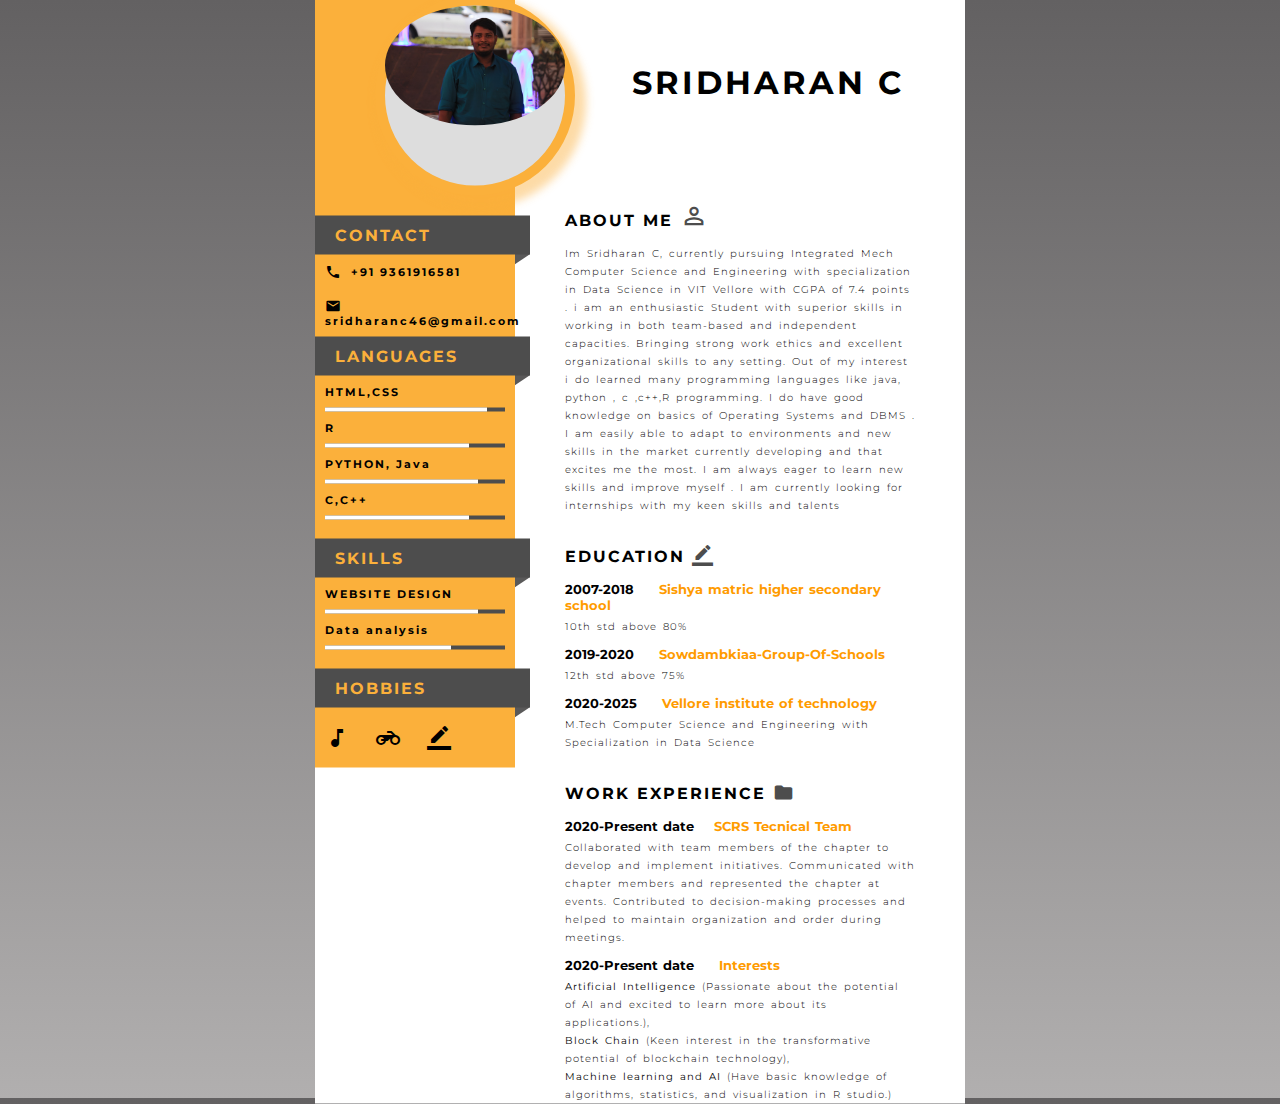
<file: hello.html>
<!DOCTYPE html>
<html>
<head>
	<title></title>
	<meta name="viewport" content="width=device-width, initial-scale=1.0">
	<link rel="stylesheet" type="text/css" href="css/hello.css">
	<link href="https://fonts.googleapis.com/icon?family=Material+Icons" rel="stylesheet">

</head>
<body>

<div class="main">
	<div class="left">
		<br>
		<div class="profile-img"><img src="a62b8832-130f-4f95-b937-09308e229fdb.jpg"></div>

		<div class="box-1">
			<div class="heading">
				<p>CONTACT</p>
			</div>
			<p class="p1"><i class="material-icons icons1">call</i>+91 9361916581</p>
			<p class="p1"><i class="material-icons icons1">email</i>sridharanc46@gmail.com</p>
		</div>

		<div class="box-1">
			<div class="heading">
				<p>LANGUAGES</p>
			</div>

			<p class="p1">HTML,CSS
			<div class="skill-container">
				<div class="skill html"></div>
			</div>
			</p>

			<p class="p1">R
			<div class="skill-container">
				<div class="skill css"></div>
			</div>
			</p>

			<p class="p1">PYTHON, Java
			<div class="skill-container">
				<div class="skill js"></div>
			</div>
			</p>

			<p class="p1">C,C++
			<div class="skill-container">
				<div class="skill jquery"></div>
			</div>
			</p>
		</div>
		<br>

		<div class="box-1">
			<div class="heading">
				<p>SKILLS</p>
			</div>

			<p class="p1">WEBSITE DESIGN
			<div class="skill-container">
				<div class="skill web"></div>
			</div>
			</p>

			<p class="p1">Data analysis
			<div class="skill-container">
				<div class="skill gra"></div>
			</div>
			</p>

			
		</div>
		<br>
		<div class="box-1">
			<div class="heading">
				<p>HOBBIES</p>
			</div>

			<div class="h-div">
				<i class="material-icons icons2">music_note</i>
				<i class="material-icons icons2">motorcycle</i>
				<i class="material-icons icons2">border_color</i>
			</div>
			
		</div>

	</div>


	<div class="right">
		<div class="name-div">
			<h1>SRIDHARAN C</h1>
			
		</div>

		<div class="box-2">
			<h2>ABOUT ME <i class="material-icons icons3" style="font-size: 28px!important; ">perm_identity</i></h2>
			<p class="p2">
				Im Sridharan C, currently pursuing Integrated Mech Computer Science and Engineering with specialization in
				Data Science in VIT Vellore with CGPA of 7.4 points . i am an enthusiastic Student with superior skills in
				working in both team-based and independent capacities. Bringing strong work ethics and excellent
				organizational skills to any setting. Out of my interest i do learned many programming languages like java,
				python , c ,c++,R programming. I do have good knowledge on basics of Operating Systems and DBMS . I am
				easily able to adapt to environments and new skills in the market currently developing and that excites me the
				most. I am always eager to learn new skills and improve myself . I am currently looking for internships with my
				keen skills and talents
							</p>
		</div>



		<div class="box-2">
			<h2>EDUCATION <i class="material-icons icons3" >border_color</i></h2>
			<p class="p3">2007-2018 <span>Sishya matric higher secondary school</span></p>
			<p class="p2">
				10th std above 80%
			</p>

			<p class="p3">2019-2020 <span>Sowdambkiaa-Group-Of-Schools</span></p>
			<p class="p2">
				12th std above 75% 
			</p>

			<p class="p3">2020-2025 <span>Vellore institute of technology</span></p>
			<p class="p2">
				M.Tech Computer Science and Engineering with Specialization in Data Science
			</p>
		</div>


		<div class="box-2">
			<h2>WORK EXPERIENCE <i class="material-icons icons3" >folder</i></h2>
			<p class="p3">2020-Present date<span>SCRS Tecnical Team</span></p>
			<p class="p2">
				Collaborated with team members of the chapter to develop and implement initiatives.
Communicated with chapter members and represented the chapter at events.
Contributed to decision-making processes and helped to maintain organization and order during meetings. 
			</p>

			<p class="p3">2020-Present date <span>Interests</span></p>
			<p class="p2">
				<b>Artificial Intelligence</b> (Passionate about the potential of AI and excited to learn more about its applications.),
				<br>
<b>Block Chain </b>(Keen interest in the transformative potential of blockchain technology),
<br>
<b>Machine learning and AI </b>(Have basic knowledge of algorithms, statistics, and visualization in R studio.)
			</p>

			
		</div>

	</div>
</div>




</body>
</html>
</file>
<file: css/hello.css>
@import url('https://fonts.googleapis.com/css2?family=Montserrat&display=swap');
body{
	background-image: linear-gradient(#636162, #b1afaf);
	height: 122vh;
	font-weight: bold;
	letter-spacing: 2px;
}
*{
	margin: 0px; padding: 0px; font-family: 'Montserrat', sans-serif;
}
.main{
	background-color: white;
	height: auto;
	width: 650px;
	position: absolute;
	transform: translate(-50%, -50%);
	left: 50%;
	top: 60%;
}
.left{
	background-color: #fbb03b;
	width: 200px;
	height: 100%;
	float: left;
}
.right{
	width: 450px;
	float: left;
}
.profile-img{
	height: 180px;
	width: 180px;
	background-color: #ddd;
	border-radius: 50%;
	margin-bottom: 20px;
	margin-left: 60px;
	border: 10px solid #fbb03b;
	box-shadow: 6px 7px 9px 5px #fbb03b73;
}
.profile-img img{
	width: 100%;
	border-radius: 50%;
}
.box-1{
	position: relative;
}
.heading{
	background-color: #4d4d4d;
	padding: 10px;
	color: #fbb03b;
	text-align: left;
	padding-left: 20px;
	margin-right: -15px;
}
.heading::after{
	content: '';
	position: absolute;
	width: 21px;
	height: 18px;
	background-color: #5a5959;
	left: 191px;
	top: 26px;
	transform:rotate(56deg);
	z-index: -1;
}
.p1{
	padding: 9px 10px;
	font-size: 11px;
}
.icons1{
	font-size: 16px!important;
	padding-right: 10px!important;
	vertical-align: sub;
}
.skill-container{
	width: 90%;
	background-color: #4d4d4d;
	margin: 0px 10px;
}
.skill{
	text-align: right;
	padding-top: 2px;
	padding-bottom: 2px;
	color: white;
}
.html{
	width: 90%;
	background-color: white;
}
.css{
	width: 80%;
	background-color: white;
}
.js{
	width: 85%;
	background-color: white;
}
.jquery{
	width: 80%;
	background-color: white;
}
.web {
	width: 85%;
	background-color: white;
}
.gra{
	width: 70%;
	background-color: white;
}
.icons2{
	padding: 18px 10px;
}
.name-div{
	padding: 86px 0px 60px 55px;
	text-align: center;
	letter-spacing: 3px;
}
.name-div h1{
	margin-bottom: 10px;
}
.box-2{
	padding: 0px 50px;
	margin-top: 30px;
}
.p2{
	font-size: 10px;
	font-weight: 300;
	letter-spacing: 1px;
	word-spacing: 2px;
	line-height: 18px;
	margin-top: 5px;
}
h2{
	font-size: 16px;
	margin-bottom: 15px;
}
.icons3{
	vertical-align: bottom;
	font-size: 21px!important;
	color: #4d4d4d;
}
.p3{
	font-size: 13px;
	word-spacing: 1px;
	letter-spacing: 0px;
	margin-top: 10px;
}
.p3 span{
	color: #ff9b00; padding-left: 20px;
}
</file>
